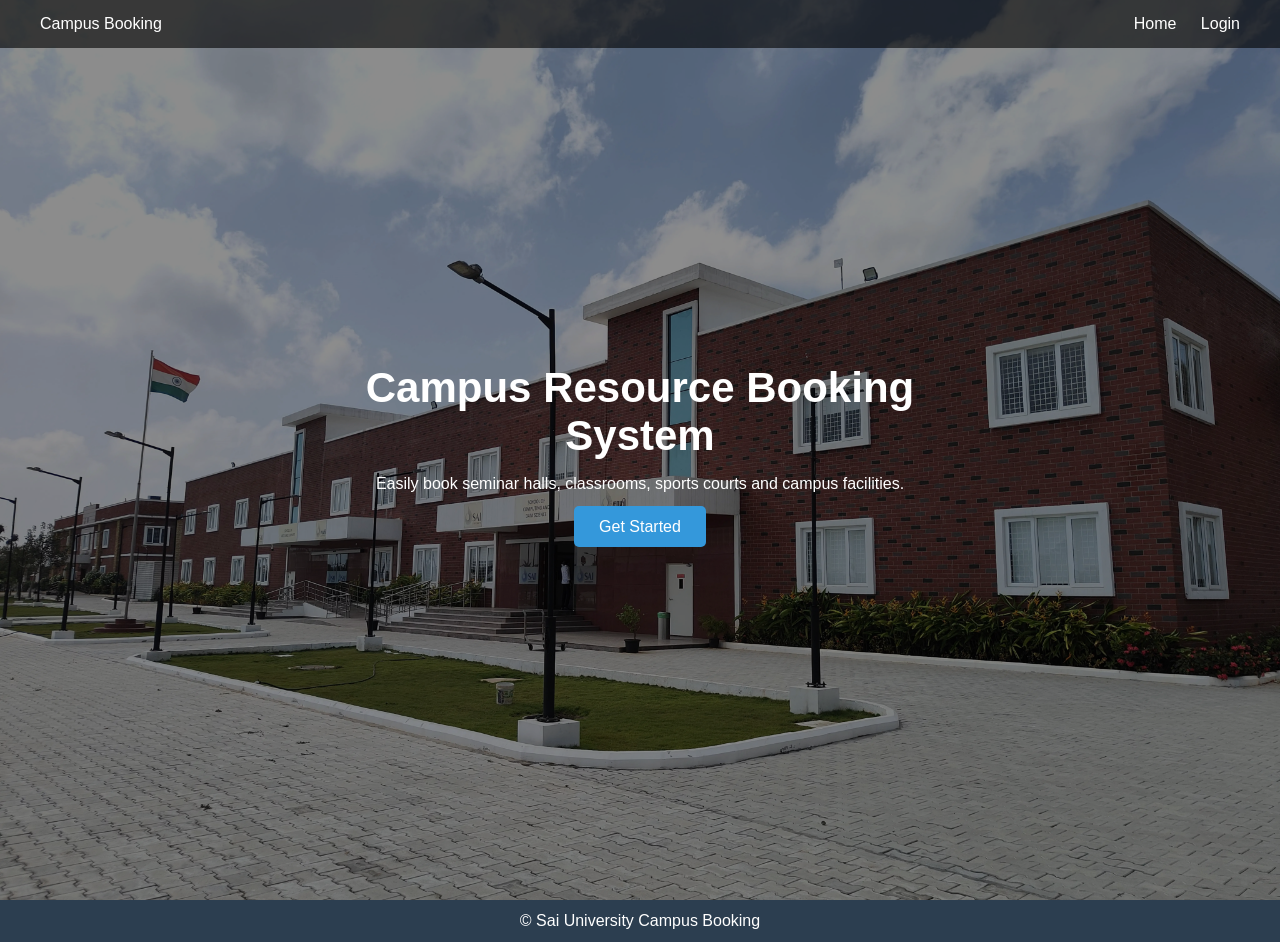
<file: hackothane/campus_booking/index.html>
<!DOCTYPE html>
<html lang="en">
<head>
    <meta charset="UTF-8">
    <title>Digital Lost Found System</title>
    <link rel="stylesheet" href="assets/css/style.css">
</head>

<body>

<header>
    <div class="logo">Campus Booking</div>

    <nav>
        <a href="#">Home</a>
        <a href="auth/login.html">Login</a>
    </nav>
</header>

<section class="hero">

    <!-- Background Image -->
    <img src="assets/images/campus.jpg" class="hero-bg">

    <!-- Dark overlay -->
    <div class="overlay"></div>

    <!-- Content -->
    <div class="hero-content">
        <h1>Campus Resource Booking System</h1>

        <p>
            Easily book seminar halls, classrooms,
            sports courts and campus facilities.
        </p>

        <a href="auth/login.html" class="btn">
            Get Started
        </a>
    </div>

</section>

<footer>
    <p>© Sai University Campus Booking</p>
</footer>

</body>
</html>
</file>
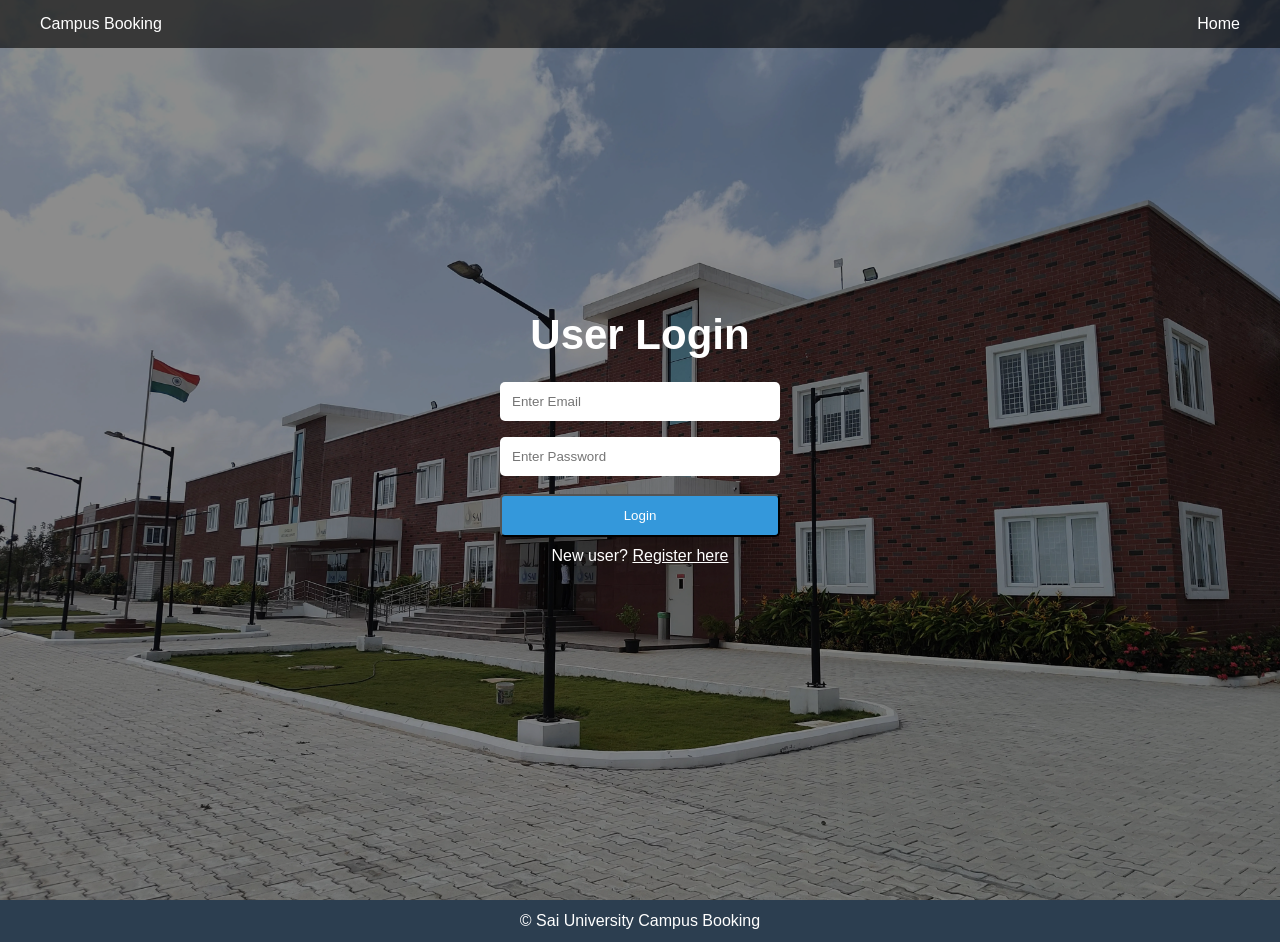
<file: hackothane/campus_booking/auth/login.html>
<!DOCTYPE html>
<html lang="en">
<head>
    <meta charset="UTF-8">
    <title>Login - Campus Booking</title>

    <!-- CSS Path -->
    <link rel="stylesheet" href="../assets/css/style.css">
</head>

<body>

<header>
    <div class="logo">Campus Booking</div>

    <nav>
        <a href="../index.html">Home</a>
    </nav>
</header>

<section class="hero">

    <!-- Background Image -->
    <img src="../assets/images/campus.jpg" class="hero-bg">

    <!-- Overlay -->
    <div class="overlay"></div>

    <!-- Login Form -->
    <div class="hero-content">

        <h1>User Login</h1>

        <form class="login-form" action="login_process.php" method="POST">

            <input type="email" name="email" placeholder="Enter Email" required>

            <input type="password" name="password" placeholder="Enter Password" required>

            <button type="submit" class="btn">Login</button>
            
            <p style="margin-top:10px;">
    New user? <a href="register.html" style="color:white;">Register here</a>
</p>

        </form>

    </div>

</section>

<footer>
    <p>© Sai University Campus Booking</p>
</footer>

</body>
</html>
</file>
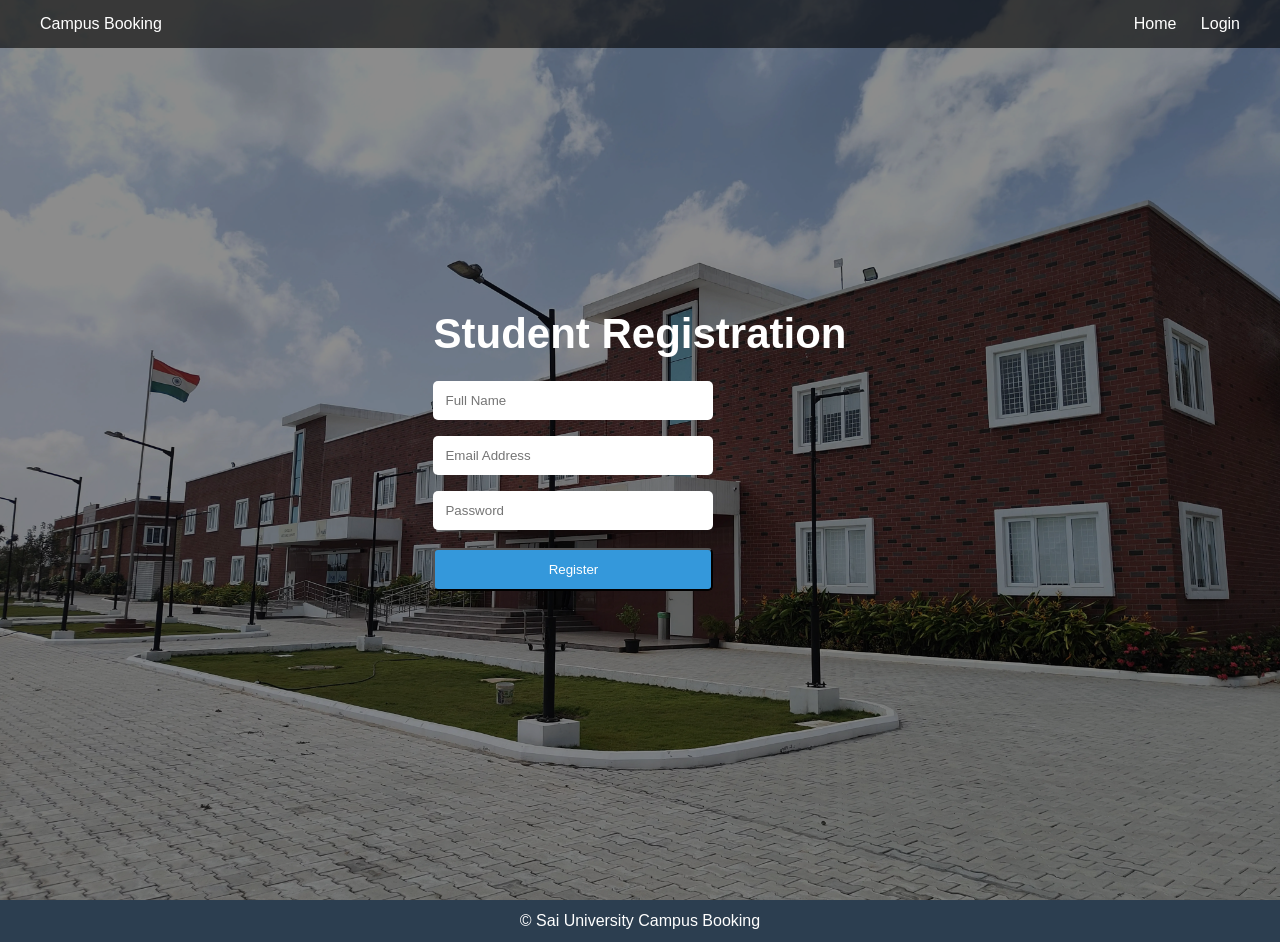
<file: hackothane/campus_booking/auth/register.html>
<!DOCTYPE html>
<html lang="en">
<head>
    <meta charset="UTF-8">
    <title>Register - Campus Booking</title>

    <link rel="stylesheet" href="../assets/css/style.css">
</head>

<body>

<header>
    <div class="logo">Campus Booking</div>

    <nav>
        <a href="../index.html">Home</a>
        <a href="login.html">Login</a>
    </nav>
</header>

<section class="hero">

    <img src="../assets/images/campus.jpg" class="hero-bg">

    <div class="overlay"></div>

    <div class="hero-content">

        <h1>Student Registration</h1>

        <form class="login-form" action="register_process.php" method="POST">

            <input type="text" name="full_name" placeholder="Full Name" required>

            <input type="email" name="email" placeholder="Email Address" required>

            <input type="password" name="password" placeholder="Password" required>

            <button type="submit" class="btn">Register</button>

        </form>

    </div>

</section>

<footer>
    <p>© Sai University Campus Booking</p>
</footer>

</body>
</html>
</file>
<file: hackothane/campus_booking/assets/css/style.css>
* {
    margin: 0;
    padding: 0;
    box-sizing: border-box;
}

body {
    font-family: Arial, sans-serif;
}

/* Header */
header {
    position: fixed;
    width: 100%;
    padding: 15px 40px;
    display: flex;
    justify-content: space-between;
    align-items: center;
    background: rgba(0,0,0,0.6);
    color: white;
    z-index: 100;
}

header nav a {
    color: white;
    text-decoration: none;
    margin-left: 20px;
}

/* Hero Section */
.hero {
    position: relative;
    height: 100vh;
    display: flex;
    justify-content: center;
    align-items: center;
    overflow: hidden;
}

/* Background image */
.hero-bg {
    position: absolute;
    width: 100%;
    height: 100%;
    object-fit: cover;
    z-index: 1;
}

/* Dark overlay */
.overlay {
    position: absolute;
    width: 100%;
    height: 100%;
    background: rgba(0,0,0,0.45);
    z-index: 2;
}

/* Content */
.hero-content {
    position: relative;
    color: white;
    text-align: center;
    max-width: 600px;
    z-index: 3;
}

.hero-content h1 {
    font-size: 42px;
    margin-bottom: 15px;
}

.hero-content p {
    margin-bottom: 25px;
}

/* Button */
.btn {
    background: #3498db;
    color: white;
    padding: 12px 25px;
    text-decoration: none;
    border-radius: 5px;
}

.btn:hover {
    background: #2980b9;
}

/* Footer */
footer {
    background: #2c3e50;
    color: white;
    text-align: center;
    padding: 12px;
}

/* Login form styling */
.login-form {
    display: flex;
    flex-direction: column;
    width: 280px;
}

.login-form input {
    padding: 12px;
    margin: 8px 0;
    border: none;
    border-radius: 5px;
}

.login-form button {
    margin-top: 10px;
}
</file>
